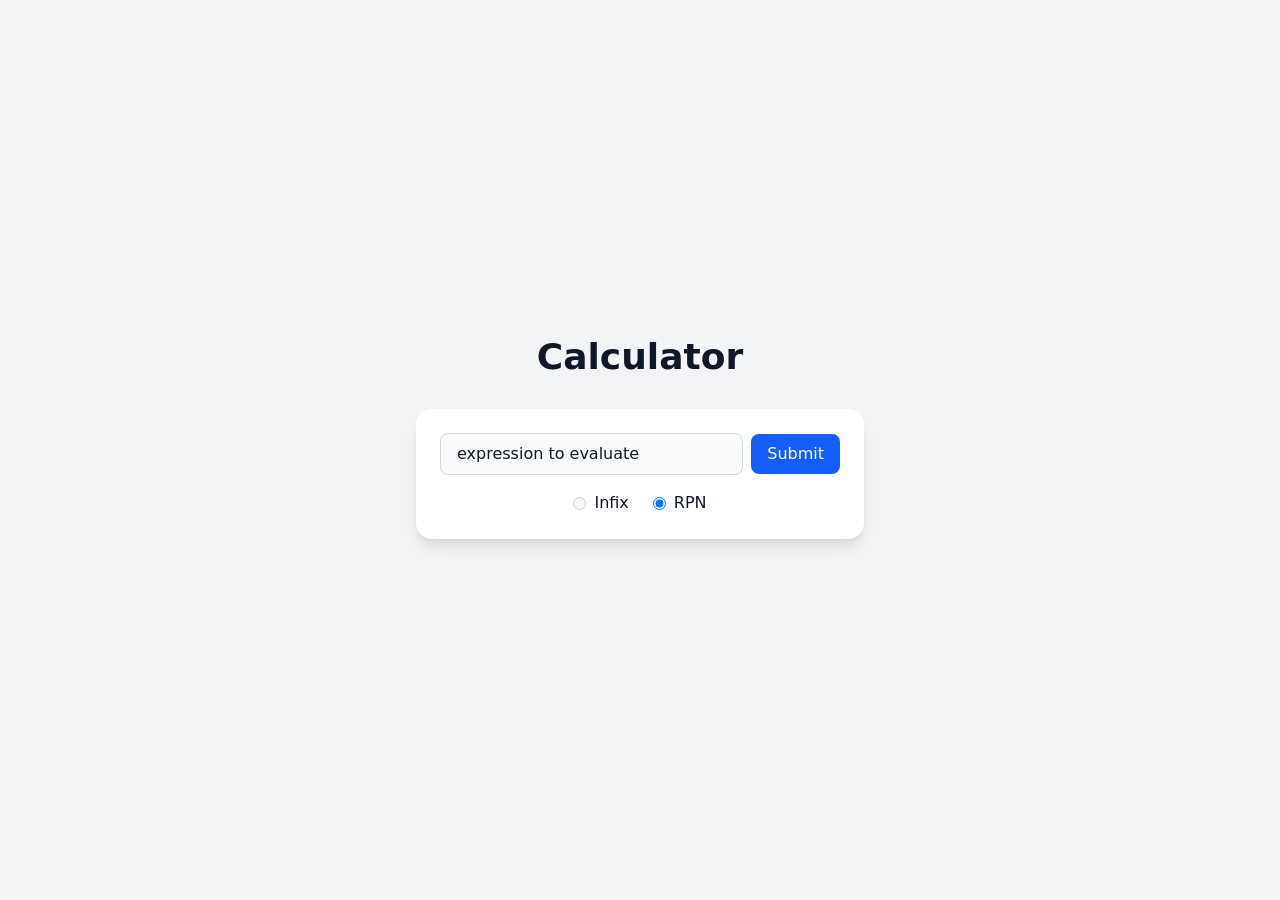
<file: Orai/Calculator/frontend.html>
<!DOCTYPE html>
<html lang="en" class="transition-colors duration-300">

<head>
  <meta charset="UTF-8" />
  <meta name="viewport" content="width=device-width, initial-scale=1.0" />
  <title>Calculator</title>
  <style>
    /*! tailwindcss v4.1.14 | MIT License | https://tailwindcss.com */
    @layer properties;
    @layer theme, base, components, utilities;

    @layer theme {

      :root,
      :host {
        --font-sans: ui-sans-serif, system-ui, sans-serif, 'Apple Color Emoji', 'Segoe UI Emoji', 'Segoe UI Symbol',
          'Noto Color Emoji';
        --font-mono: ui-monospace, SFMono-Regular, Menlo, Monaco, Consolas, 'Liberation Mono', 'Courier New',
          monospace;
        --color-blue-500: oklch(62.3% 0.214 259.815);
        --color-blue-600: oklch(54.6% 0.245 262.881);
        --color-blue-700: oklch(48.8% 0.243 264.376);
        --color-gray-50: oklch(98.5% 0.002 247.839);
        --color-gray-100: oklch(96.7% 0.003 264.542);
        --color-gray-200: oklch(92.8% 0.006 264.531);
        --color-gray-300: oklch(87.2% 0.01 258.338);
        --color-gray-400: oklch(70.7% 0.022 261.325);
        --color-gray-600: oklch(44.6% 0.03 256.802);
        --color-gray-700: oklch(37.3% 0.034 259.733);
        --color-gray-800: oklch(27.8% 0.033 256.848);
        --color-gray-900: oklch(21% 0.034 264.665);
        --color-white: #fff;
        --spacing: 0.25rem;
        --container-md: 28rem;
        --text-lg: 1.125rem;
        --text-lg--line-height: calc(1.75 / 1.125);
        --text-4xl: 2.25rem;
        --text-4xl--line-height: calc(2.5 / 2.25);
        --font-weight-bold: 700;
        --radius-lg: 0.5rem;
        --radius-2xl: 1rem;
        --default-transition-duration: 150ms;
        --default-transition-timing-function: cubic-bezier(0.4, 0, 0.2, 1);
        --default-font-family: var(--font-sans);
        --default-mono-font-family: var(--font-mono);
      }
    }

    @layer base {

      *,
      ::after,
      ::before,
      ::backdrop,
      ::file-selector-button {
        box-sizing: border-box;
        margin: 0;
        padding: 0;
        border: 0 solid;
      }

      html,
      :host {
        line-height: 1.5;
        -webkit-text-size-adjust: 100%;
        tab-size: 4;
        font-family: var(--default-font-family, ui-sans-serif, system-ui, sans-serif, 'Apple Color Emoji', 'Segoe UI Emoji', 'Segoe UI Symbol', 'Noto Color Emoji');
        font-feature-settings: var(--default-font-feature-settings, normal);
        font-variation-settings: var(--default-font-variation-settings, normal);
        -webkit-tap-highlight-color: transparent;
      }

      hr {
        height: 0;
        color: inherit;
        border-top-width: 1px;
      }

      abbr:where([title]) {
        -webkit-text-decoration: underline dotted;
        text-decoration: underline dotted;
      }

      h1,
      h2,
      h3,
      h4,
      h5,
      h6 {
        font-size: inherit;
        font-weight: inherit;
      }

      a {
        color: inherit;
        -webkit-text-decoration: inherit;
        text-decoration: inherit;
      }

      b,
      strong {
        font-weight: bolder;
      }

      code,
      kbd,
      samp,
      pre {
        font-family: var(--default-mono-font-family, ui-monospace, SFMono-Regular, Menlo, Monaco, Consolas, 'Liberation Mono', 'Courier New', monospace);
        font-feature-settings: var(--default-mono-font-feature-settings, normal);
        font-variation-settings: var(--default-mono-font-variation-settings, normal);
        font-size: 1em;
      }

      small {
        font-size: 80%;
      }

      sub,
      sup {
        font-size: 75%;
        line-height: 0;
        position: relative;
        vertical-align: baseline;
      }

      sub {
        bottom: -0.25em;
      }

      sup {
        top: -0.5em;
      }

      table {
        text-indent: 0;
        border-color: inherit;
        border-collapse: collapse;
      }

      :-moz-focusring {
        outline: auto;
      }

      progress {
        vertical-align: baseline;
      }

      summary {
        display: list-item;
      }

      ol,
      ul,
      menu {
        list-style: none;
      }

      img,
      svg,
      video,
      canvas,
      audio,
      iframe,
      embed,
      object {
        display: block;
        vertical-align: middle;
      }

      img,
      video {
        max-width: 100%;
        height: auto;
      }

      button,
      input,
      select,
      optgroup,
      textarea,
      ::file-selector-button {
        font: inherit;
        font-feature-settings: inherit;
        font-variation-settings: inherit;
        letter-spacing: inherit;
        color: inherit;
        border-radius: 0;
        background-color: transparent;
        opacity: 1;
      }

      :where(select:is([multiple], [size])) optgroup {
        font-weight: bolder;
      }

      :where(select:is([multiple], [size])) optgroup option {
        padding-inline-start: 20px;
      }

      ::file-selector-button {
        margin-inline-end: 4px;
      }

      ::placeholder {
        opacity: 1;
      }

      @supports (not (-webkit-appearance: -apple-pay-button)) or (contain-intrinsic-size: 1px) {
        ::placeholder {
          color: currentcolor;

          @supports (color: color-mix(in lab, red, red)) {
            color: color-mix(in oklab, currentcolor 50%, transparent);
          }
        }
      }

      textarea {
        resize: vertical;
      }

      ::-webkit-search-decoration {
        -webkit-appearance: none;
      }

      ::-webkit-date-and-time-value {
        min-height: 1lh;
        text-align: inherit;
      }

      ::-webkit-datetime-edit {
        display: inline-flex;
      }

      ::-webkit-datetime-edit-fields-wrapper {
        padding: 0;
      }

      ::-webkit-datetime-edit,
      ::-webkit-datetime-edit-year-field,
      ::-webkit-datetime-edit-month-field,
      ::-webkit-datetime-edit-day-field,
      ::-webkit-datetime-edit-hour-field,
      ::-webkit-datetime-edit-minute-field,
      ::-webkit-datetime-edit-second-field,
      ::-webkit-datetime-edit-millisecond-field,
      ::-webkit-datetime-edit-meridiem-field {
        padding-block: 0;
      }

      ::-webkit-calendar-picker-indicator {
        line-height: 1;
      }

      :-moz-ui-invalid {
        box-shadow: none;
      }

      button,
      input:where([type='button'], [type='reset'], [type='submit']),
      ::file-selector-button {
        appearance: button;
      }

      ::-webkit-inner-spin-button,
      ::-webkit-outer-spin-button {
        height: auto;
      }

      [hidden]:where(:not([hidden='until-found'])) {
        display: none !important;
      }
    }

    @layer utilities {
      .absolute {
        position: absolute;
      }

      .top-5 {
        top: calc(var(--spacing) * 5);
      }

      .right-5 {
        right: calc(var(--spacing) * 5);
      }

      .mt-6 {
        margin-top: calc(var(--spacing) * 6);
      }

      .mb-8 {
        margin-bottom: calc(var(--spacing) * 8);
      }

      .flex {
        display: flex;
      }

      .min-h-screen {
        min-height: 100vh;
      }

      .w-full {
        width: 100%;
      }

      .max-w-md {
        max-width: var(--container-md);
      }

      .flex-grow {
        flex-grow: 1;
      }

      .cursor-pointer {
        cursor: pointer;
      }

      .flex-col {
        flex-direction: column;
      }

      .items-center {
        align-items: center;
      }

      .justify-center {
        justify-content: center;
      }

      .gap-2 {
        gap: calc(var(--spacing) * 2);
      }

      .gap-4 {
        gap: calc(var(--spacing) * 4);
      }

      .gap-6 {
        gap: calc(var(--spacing) * 6);
      }

      .rounded-2xl {
        border-radius: var(--radius-2xl);
      }

      .rounded-lg {
        border-radius: var(--radius-lg);
      }

      .border {
        border-style: var(--tw-border-style);
        border-width: 1px;
      }

      .border-gray-300 {
        border-color: var(--color-gray-300);
      }

      .bg-blue-600 {
        background-color: var(--color-blue-600);
      }

      .bg-gray-50 {
        background-color: var(--color-gray-50);
      }

      .bg-gray-100 {
        background-color: var(--color-gray-100);
      }

      .bg-gray-200 {
        background-color: var(--color-gray-200);
      }

      .bg-white {
        background-color: var(--color-white);
      }

      .p-6 {
        padding: calc(var(--spacing) * 6);
      }

      .px-4 {
        padding-inline: calc(var(--spacing) * 4);
      }

      .py-2 {
        padding-block: calc(var(--spacing) * 2);
      }

      .text-center {
        text-align: center;
      }

      .text-4xl {
        font-size: var(--text-4xl);
        line-height: var(--tw-leading, var(--text-4xl--line-height));
      }

      .text-lg {
        font-size: var(--text-lg);
        line-height: var(--tw-leading, var(--text-lg--line-height));
      }

      .font-bold {
        --tw-font-weight: var(--font-weight-bold);
        font-weight: var(--font-weight-bold);
      }

      .text-blue-600 {
        color: var(--color-blue-600);
      }

      .text-gray-600 {
        color: var(--color-gray-600);
      }

      .text-gray-900 {
        color: var(--color-gray-900);
      }

      .text-white {
        color: var(--color-white);
      }

      .shadow-lg {
        --tw-shadow: 0 10px 15px -3px var(--tw-shadow-color, rgb(0 0 0 / 0.1)), 0 4px 6px -4px var(--tw-shadow-color, rgb(0 0 0 / 0.1));
        box-shadow: var(--tw-inset-shadow), var(--tw-inset-ring-shadow), var(--tw-ring-offset-shadow), var(--tw-ring-shadow), var(--tw-shadow);
      }

      .transition {
        transition-property: color, background-color, border-color, outline-color, text-decoration-color, fill, stroke, --tw-gradient-from, --tw-gradient-via, --tw-gradient-to, opacity, box-shadow, transform, translate, scale, rotate, filter, -webkit-backdrop-filter, backdrop-filter, display, content-visibility, overlay, pointer-events;
        transition-timing-function: var(--tw-ease, var(--default-transition-timing-function));
        transition-duration: var(--tw-duration, var(--default-transition-duration));
      }

      .transition-colors {
        transition-property: color, background-color, border-color, outline-color, text-decoration-color, fill, stroke, --tw-gradient-from, --tw-gradient-via, --tw-gradient-to;
        transition-timing-function: var(--tw-ease, var(--default-transition-timing-function));
        transition-duration: var(--tw-duration, var(--default-transition-duration));
      }

      .duration-300 {
        --tw-duration: 300ms;
        transition-duration: 300ms;
      }

      .hover\:bg-blue-700 {
        &:hover {
          @media (hover: hover) {
            background-color: var(--color-blue-700);
          }
        }
      }

      .hover\:bg-gray-300 {
        &:hover {
          @media (hover: hover) {
            background-color: var(--color-gray-300);
          }
        }
      }

      .focus\:ring-2 {
        &:focus {
          --tw-ring-shadow: var(--tw-ring-inset, ) 0 0 0 calc(2px + var(--tw-ring-offset-width)) var(--tw-ring-color, currentcolor);
          box-shadow: var(--tw-inset-shadow), var(--tw-inset-ring-shadow), var(--tw-ring-offset-shadow), var(--tw-ring-shadow), var(--tw-shadow);
        }
      }

      .focus\:ring-blue-500 {
        &:focus {
          --tw-ring-color: var(--color-blue-500);
        }
      }

      .focus\:outline-none {
        &:focus {
          --tw-outline-style: none;
          outline-style: none;
        }
      }

      .dark\:border-gray-700 {
        @media (prefers-color-scheme: dark) {
          border-color: var(--color-gray-700);
        }
      }

      .dark\:bg-gray-800 {
        @media (prefers-color-scheme: dark) {
          background-color: var(--color-gray-800);
        }
      }

      .dark\:bg-gray-900 {
        @media (prefers-color-scheme: dark) {
          background-color: var(--color-gray-900);
        }
      }

      .dark\:text-gray-100 {
        @media (prefers-color-scheme: dark) {
          color: var(--color-gray-100);
        }
      }

      .dark\:text-gray-400 {
        @media (prefers-color-scheme: dark) {
          color: var(--color-gray-400);
        }
      }

      .dark\:hover\:bg-gray-700 {
        @media (prefers-color-scheme: dark) {
          &:hover {
            @media (hover: hover) {
              background-color: var(--color-gray-700);
            }
          }
        }
      }
    }

    @property --tw-border-style {
      syntax: "*";
      inherits: false;
      initial-value: solid;
    }

    @property --tw-font-weight {
      syntax: "*";
      inherits: false;
    }

    @property --tw-shadow {
      syntax: "*";
      inherits: false;
      initial-value: 0 0 #0000;
    }

    @property --tw-shadow-color {
      syntax: "*";
      inherits: false;
    }

    @property --tw-shadow-alpha {
      syntax: "<percentage>";
      inherits: false;
      initial-value: 100%;
    }

    @property --tw-inset-shadow {
      syntax: "*";
      inherits: false;
      initial-value: 0 0 #0000;
    }

    @property --tw-inset-shadow-color {
      syntax: "*";
      inherits: false;
    }

    @property --tw-inset-shadow-alpha {
      syntax: "<percentage>";
      inherits: false;
      initial-value: 100%;
    }

    @property --tw-ring-color {
      syntax: "*";
      inherits: false;
    }

    @property --tw-ring-shadow {
      syntax: "*";
      inherits: false;
      initial-value: 0 0 #0000;
    }

    @property --tw-inset-ring-color {
      syntax: "*";
      inherits: false;
    }

    @property --tw-inset-ring-shadow {
      syntax: "*";
      inherits: false;
      initial-value: 0 0 #0000;
    }

    @property --tw-ring-inset {
      syntax: "*";
      inherits: false;
    }

    @property --tw-ring-offset-width {
      syntax: "<length>";
      inherits: false;
      initial-value: 0px;
    }

    @property --tw-ring-offset-color {
      syntax: "*";
      inherits: false;
      initial-value: #fff;
    }

    @property --tw-ring-offset-shadow {
      syntax: "*";
      inherits: false;
      initial-value: 0 0 #0000;
    }

    @property --tw-duration {
      syntax: "*";
      inherits: false;
    }

    @layer properties {
      @supports ((-webkit-hyphens: none) and (not (margin-trim: inline))) or ((-moz-orient: inline) and (not (color:rgb(from red r g b)))) {

        *,
        ::before,
        ::after,
        ::backdrop {
          --tw-border-style: solid;
          --tw-font-weight: initial;
          --tw-shadow: 0 0 #0000;
          --tw-shadow-color: initial;
          --tw-shadow-alpha: 100%;
          --tw-inset-shadow: 0 0 #0000;
          --tw-inset-shadow-color: initial;
          --tw-inset-shadow-alpha: 100%;
          --tw-ring-color: initial;
          --tw-ring-shadow: 0 0 #0000;
          --tw-inset-ring-color: initial;
          --tw-inset-ring-shadow: 0 0 #0000;
          --tw-ring-inset: initial;
          --tw-ring-offset-width: 0px;
          --tw-ring-offset-color: #fff;
          --tw-ring-offset-shadow: 0 0 #0000;
          --tw-duration: initial;
        }
      }
    }
  </style>
  <script>
    async function calculate() {
      const input = document.getElementById("expression").value;
      const encodedExpr = encodeURIComponent(input);

      try {
        const response = await fetch(`/evaluate?expression=${encodedExpr}`);
        if (!response.ok) {
          console.error(response.json());
          throw new Error("Network response was not ok");
        }

        const data = await response.json();
        document.getElementById("result").textContent = data ?? "No result";
      } catch (error) {
        document.getElementById("result").textContent = "Error: " + error.message;
      }
    }
  </script>
</head>

<body
  class="min-h-screen flex flex-col items-center justify-center bg-gray-100 text-gray-900 dark:bg-gray-900 dark:text-gray-100 transition-colors duration-300">

  <!-- Calculator Title -->
  <h1 class="text-4xl font-bold mb-8 text-center">Calculator</h1>

  <!-- Calculator Form -->
  <form
    class="w-full max-w-md bg-white dark:bg-gray-800 rounded-2xl shadow-lg p-6 flex flex-col gap-4 transition-colors duration-300"
    method="get" action="/calculate">

    <!-- Input and Submit in one row -->
    <div class="flex items-center gap-2">
      <input id="expression" name="expression" type="text" placeholder="expression to evaluate"
        class="flex-grow px-4 py-2 rounded-lg border border-gray-300 dark:border-gray-700 bg-gray-50 dark:bg-gray-900 focus:outline-none focus:ring-2 focus:ring-blue-500">
      <button type="button" onclick="calculate()" class="px-4 py-2 bg-blue-600 text-white rounded-lg hover:bg-blue-700 transition">
        Submit
      </button>
    </div>

    <!-- Radio Buttons -->
    <div class="flex justify-center items-center gap-6">
      <label class="flex items-center gap-2 cursor-pointer">
        <input disabled type="radio" name="mode" value="infix" class="text-blue-600">
        <span>Infix</span>
      </label>
      <label class="flex items-center gap-2 cursor-pointer">
        <input type="radio" name="mode" value="rpn" checked class="text-blue-600">
        <span>RPN</span>
      </label>
    </div>
  </form>

  <!-- Results Div -->
  <div id="result" class="mt-6 text-center text-lg text-gray-600 dark:text-gray-400">
  </div>
</body>

</html>
</file>
